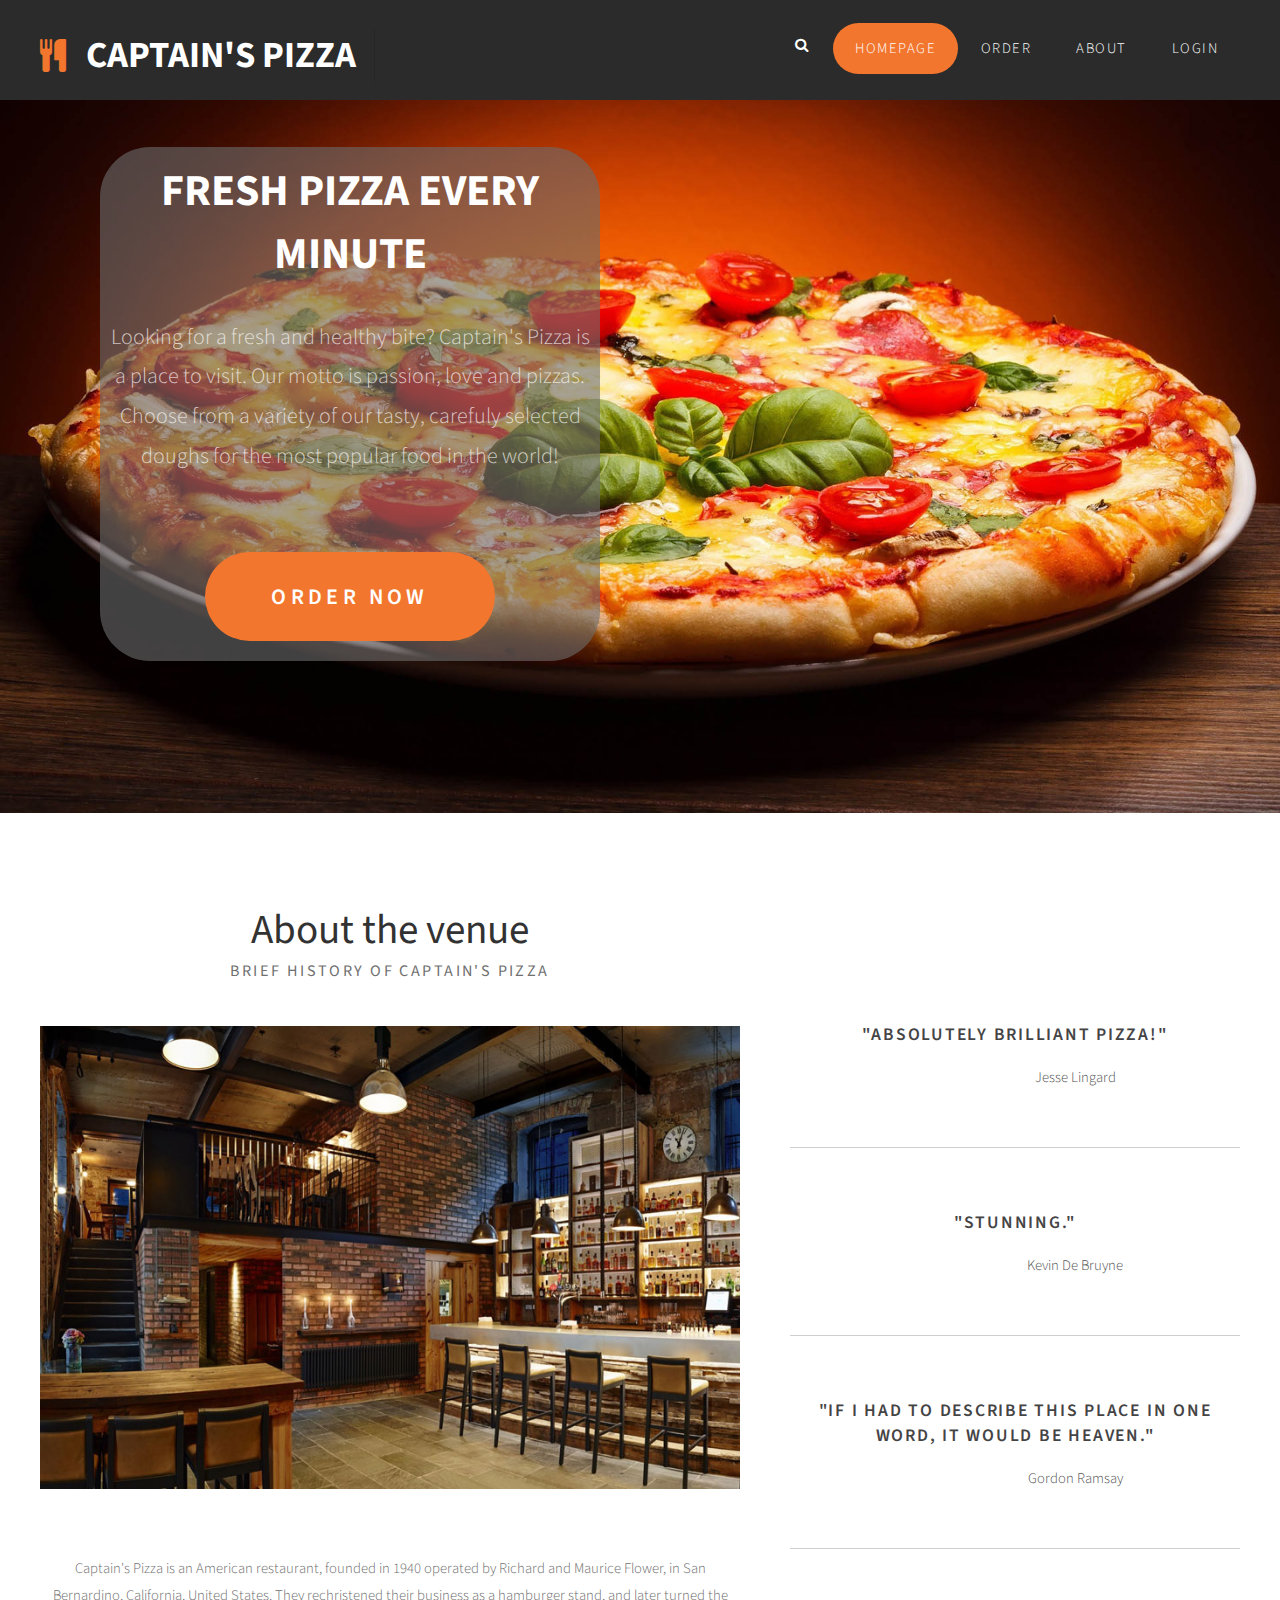
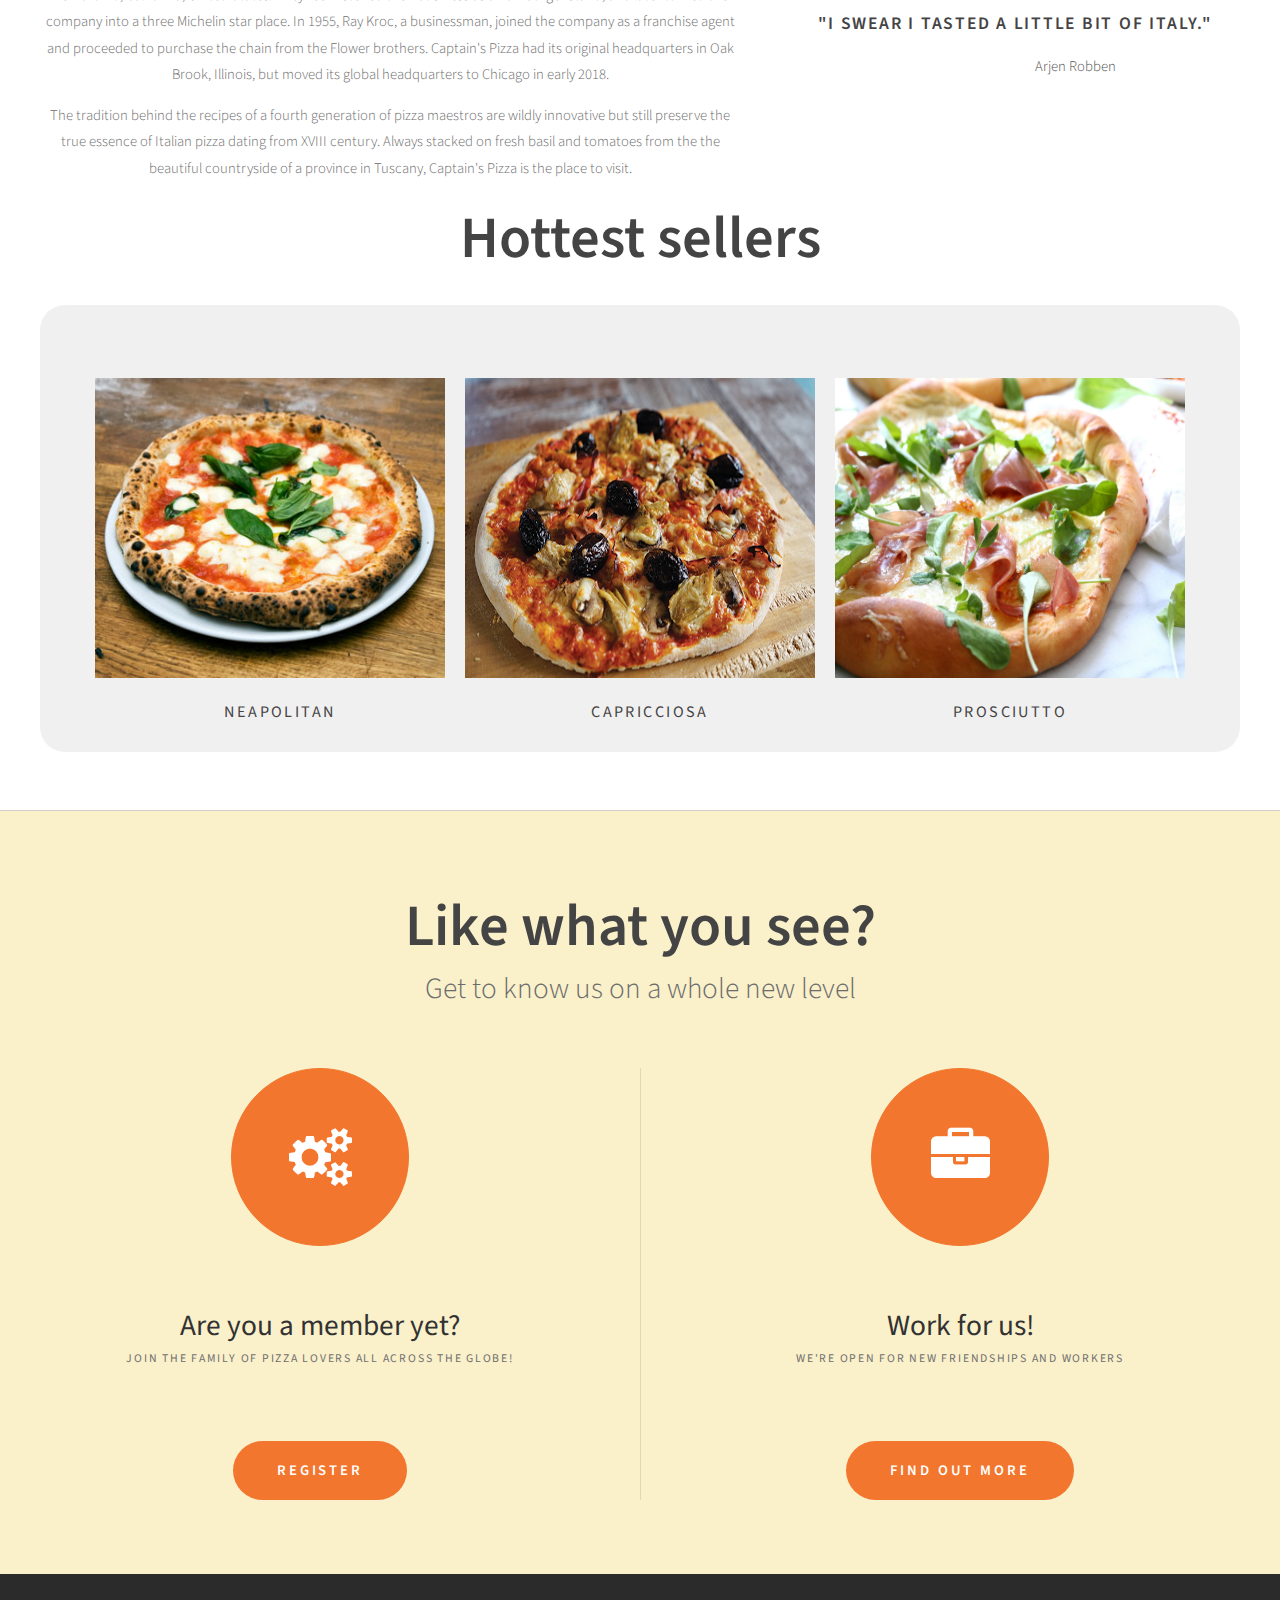
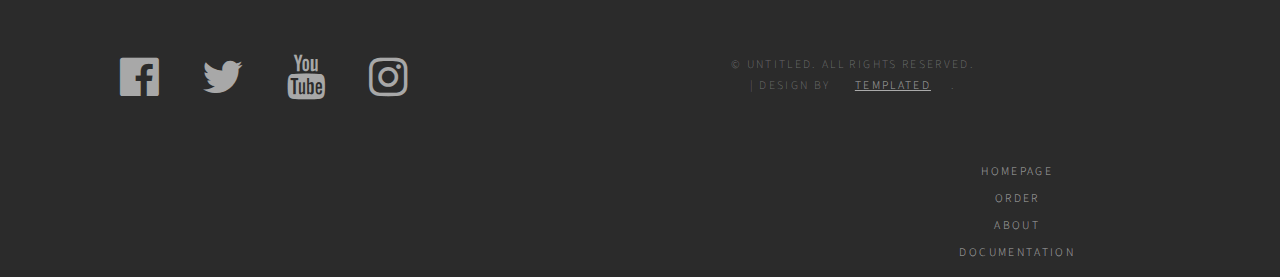
<file: index.html>
<!DOCTYPE html PUBLIC "-//W3C//DTD XHTML 1.0 Strict//EN" "http://www.w3.org/TR/xhtml1/DTD/xhtml1-strict.dtd">
<!--
Design by TEMPLATED
http://templated.co
Released for free under the Creative Commons Attribution License

Name       : Untamed 
Description: A two-column, fixed-width design with dark color scheme.
Version    : 1.0
Released   : 20131220

-->
<html xmlns="http://www.w3.org/1999/xhtml">
<head>
	<link rel="stylesheet" href="https://cdnjs.cloudflare.com/ajax/libs/font-awesome/4.7.0/css/font-awesome.min.css">

<meta http-equiv="Content-Type" content="text/html; charset=utf-8" />
<title>Captain's Pizza | Best Neapolitan Pizza</title>
<meta name="keywords" content="Captains, pizza, food, chicago, italia, restaurant" />
<meta name="description" content="Captain's pizza is the only pizza restaurant working 24 hours a day! Stop by and have a tasty pizza with your loved ones." />
<meta name="author" content="Mateja Jukic"/>
<meta charset="utf-8"/>
<link rel="shortcut icon" href="images/ikona.ico"/>
<link href="http://fonts.googleapis.com/css?family=Source+Sans+Pro:200,300,400,600,700,900" rel="stylesheet" />
<link href="css/default.css" rel="stylesheet" type="text/css" media="all" />
<!--<link href="css/fonts.css" rel="stylesheet" type="text/css" media="all" />-->

<!--[if IE 6]><link href="default_ie6.css" rel="stylesheet" type="text/css" /><![endif]-->

</head>
<body>
<div id="header-wrapper">
	<div id="header" class="container">
		<div id="logo">
			<h1><span class="fa fa-cutlery"></span><a href="index.html">Captain's Pizza</a></h1> 
		</div>
		<div id="log">
			<form id="logara" method="post" action="#">
				<label> Username: </label> <br/>
				<input type="text" class="logForma" id="logUser"/> <br/>
				<label> Password: </label> <br/>
				<input type="password" class="logForma" id="logPw"/> <br/>
				<input type="submit" value="Log in" class="logBtn"/>
			</form>
			<form id="register" method="post" action="#">
				
			</form>
		</div>
		<div id="menu">
			<div id="search">
				<form action="" method="post">
					<input type="search" id="search" autofocus class="hidden" placeholder="Search...">
					<i class="fa fa-search"></i>
				</form>
			</div>
			<ul>
				<li class="current"><a href="index.html" accesskey="1" title="">Homepage</a></li>
				<li><a href="order.html" accesskey="2" title="">Order</a></li>
				<li><a href="author.html" accesskey="3">About</a></li>
				<li><a href="#" accesskey="4" title="" id="login">Login</a></li>
			</ul>
		</div>
	</div>
</div>
<div id="header-featured">
	<div id="banner-wrapper">
		<div id="banner"> <!-- class="container">-->
			<h2>Fresh pizza every minute</h2>
			<p>Looking for a fresh and healthy bite? Captain's Pizza is a place to visit. Our motto is passion, love and pizzas. Choose from a variety of our tasty, carefuly selected doughs for the most popular food in the world!</p>
			<a href="order.html" class="button">Order now</a>
		</div>
	</div>
</div>
<div id="wrapper">
	<div id="page" class="container">
		<div id="content">
			<div class="title">
				<h2>About the venue</h2>
				<span class="byline">brief history of Captain's Pizza</span> 
			</div>
			<div id="slajder">
				<img src="images/slider1.jpg" alt="Captain's Pizza" class="image image-full show" />
				<img src="images/slider2.jpg" alt="Venue" class="image image-full" />
				<img src="images/slider3.jpg" alt="Wine and pizza" class="image image-full" />
				<img src="images/slider4.jpg" alt="Oven" class="image image-full" />
			</div>
			<p>Captain's Pizza is an American restaurant, founded in 1940 operated by Richard and Maurice Flower, in San Bernardino, California, United States. They rechristened their business as a hamburger stand, and later turned the company into a three Michelin star place. In 1955, Ray Kroc, a businessman, joined the company as a franchise agent and proceeded to purchase the chain from the Flower brothers. Captain's Pizza had its original headquarters in Oak Brook, Illinois, but moved its global headquarters to Chicago in early 2018. </p>
			<p>The tradition behind the recipes of a fourth generation of pizza maestros are wildly innovative but still preserve the true essence of Italian pizza dating from XVIII century. Always stacked on fresh basil and tomatoes from the the beautiful countryside of a province in Tuscany, Captain's Pizza is the place to visit. </p>
		</div>
		<div id="sidebar">
			<ul class="style1">
				<li class="first">
					<h3>"Absolutely brilliant pizza!"</h3>
					<p>Jesse Lingard</p>
				</li>
				<li>
					<h3>"Stunning."</h3>
					<p>Kevin De Bruyne</p>
				</li>
				<li>
					<h3>"If I had to describe this place in one word, it would be heaven."</h3>
					<p>Gordon Ramsay</p>
				</li>
				<li>
					<h3>"I swear I tasted a little bit of Italy."</h3>
					<p>Arjen Robben</p>
				</li>
			</ul>
		</div>
	</div>
	<div id="vruce">
		<h2> Hottest sellers </h2>
		<div id="mainVruce">
			<div class="pizzabox">
				<img class="pizza margin" src="images/naples.jpg" alt="Neapolitan">
				<h3> Neapolitan </h3>
			</div>
			<div class="pizzabox">
				<img class="pizza margin" src="images/capri.jpg" alt="Neapolitan">
				<h3> Capricciosa </h3>
			</div>
			<div class="pizzabox">
				<img class="pizza" src="images/prosc.jpg" alt="Neapolitan">
				<h3> Prosciutto </h3>
			</div>
		</div>
	</div>
	<div id="featured-wrapper">
		<div id="featured" class="extra2 container">
			<div class="main-title">
				<h2>Like what you see?</h2>
				<span class="byline">Get to know us on a whole new level </span>
			</div>

		<div class="ebox1"> <span class="fa fa-cogs"></span>
			<div class="title">
				<h2>Are you a member yet?</h2>
				<span class="byline">Join the family of pizza lovers all across the globe!</span> 
			</div>
			<a href="#" class="button" id="gore">Register</a> 
		</div>
			<div class="ebox2"> <span class="fa fa-briefcase"></span>
				<div class="title">
					<h2>Work for us!</h2>
					<span class="byline">We're open for new friendships and workers</span> 
				</div>
				<a href="author.html" class="button">Find out more</a> 
			</div>
		</div>
	</div>
</div>
<div id="footer">
	<div id="social">
		<a href="https://www.facebook.com" target="_blank"><i class="fa fa-facebook-official" aria-hidden="true"></i></a>
		<a href="https://www.twitter.com" target="_blank"><i class="fa fa-twitter" aria-hidden="true"></i></a>
		<a href="https://www.youtube.com" target="_blank"><i class="fa fa-youtube" aria-hidden="true"></i></a>
		<a href="https://www.instagram.com" target="_blank"><i class="fa fa-instagram" aria-hidden="true"></i></a>
	</div>
	<div id="copyright">
		<p>&copy; Untitled. All rights reserved. | Design by <a href="http://templated.co" rel="nofollow">TEMPLATED</a>.</p>
	</div>
	<div id="footMenu">
		<ul>
			<li><a href="index.html" >Homepage</a></li>
			<li><a href="order.html">Order</a></li>
			<li><a href="author.html">About</a></li>
			<li><a href="documentation.pdf">Documentation</a></li>
		</ul>
	</div>
	
</div>
<script src="js/jquery-3.3.1.min.js" type="text/javascript"></script>
<script src="js/skript.js" type="text/javascript"></script>
</body>
</html>
</file>
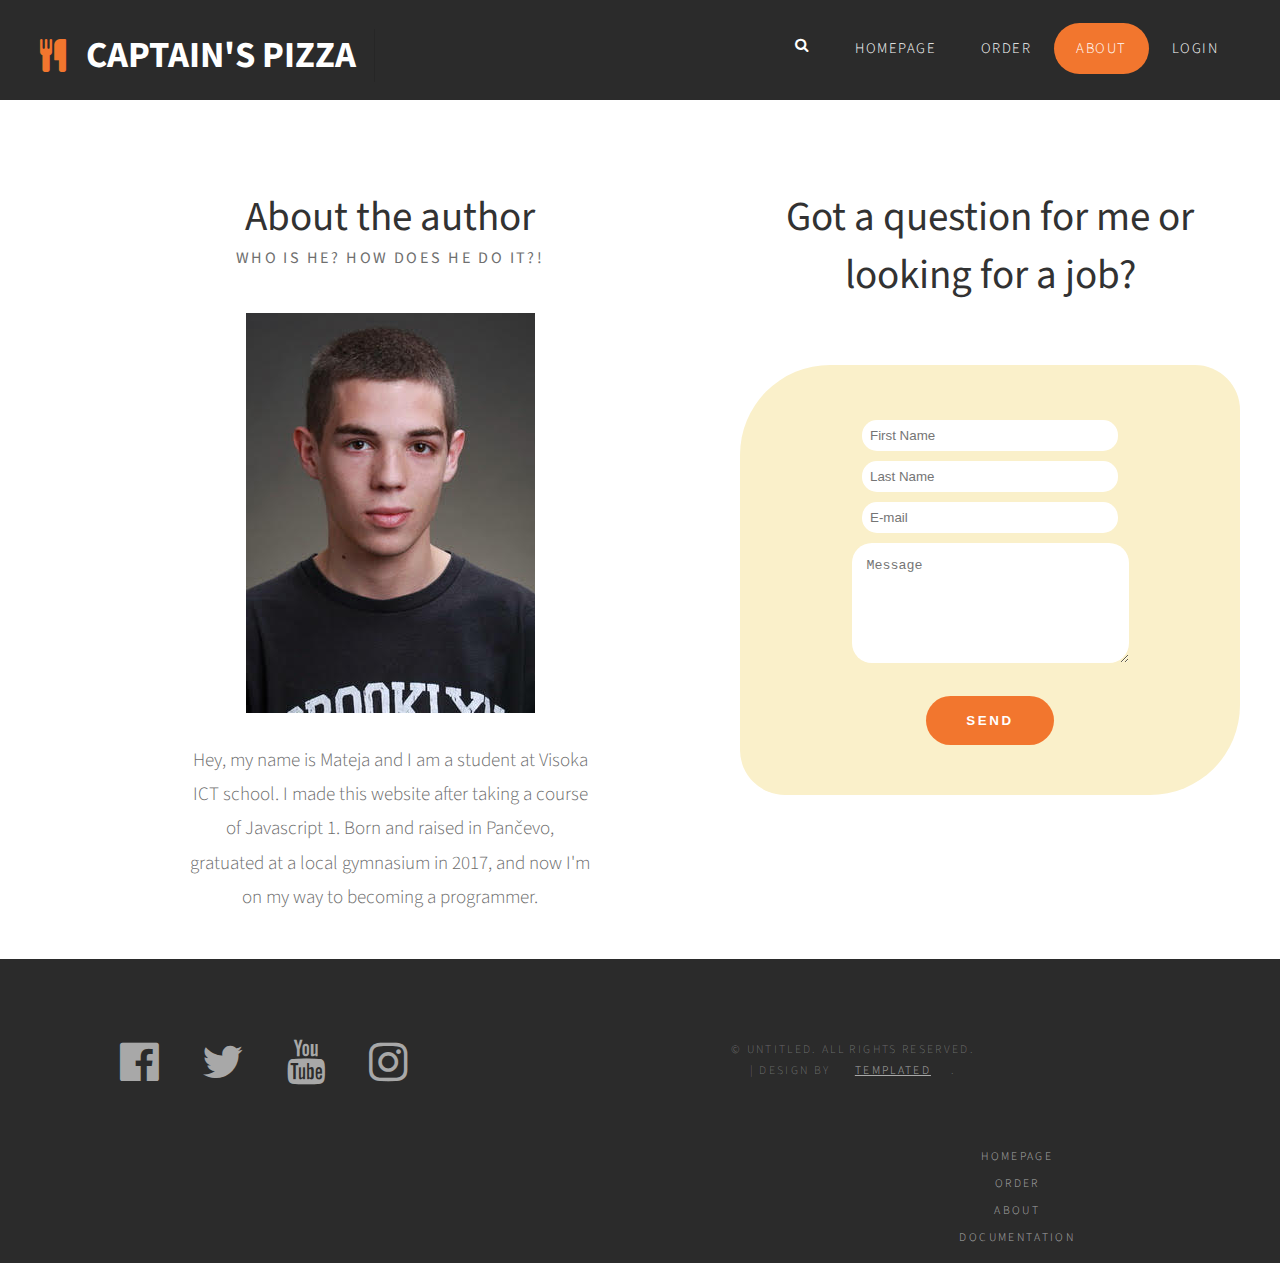
<file: author.html>
<!DOCTYPE html PUBLIC "-//W3C//DTD XHTML 1.0 Strict//EN" "http://www.w3.org/TR/xhtml1/DTD/xhtml1-strict.dtd">
<!--
Design by TEMPLATED
http://templated.co
Released for free under the Creative Commons Attribution License

Name       : Untamed 
Description: A two-column, fixed-width design with dark color scheme.
Version    : 1.0
Released   : 20131220

-->
<html xmlns="http://www.w3.org/1999/xhtml">
<head>
	<link rel="stylesheet" href="https://cdnjs.cloudflare.com/ajax/libs/font-awesome/4.7.0/css/font-awesome.min.css">

<meta http-equiv="Content-Type" content="text/html; charset=utf-8" />
<title>Captain's Pizza | Best Neapolitan Pizza</title>
<meta name="keywords" content="Captains, pizza, food, chicago, italia, restaurant" />
<meta name="description" content="Captain's pizza is the only pizza restaurant working 24 hours a day! Stop by and have a tasty pizza with your loved ones." />
<meta name="author" content="Mateja Jukic"/>
<meta charset="utf-8"/>
<link rel="shortcut icon" href="images/ikona.ico"/>
<link href="http://fonts.googleapis.com/css?family=Source+Sans+Pro:200,300,400,600,700,900" rel="stylesheet" />
<link href="css/default.css" rel="stylesheet" type="text/css" media="all" />
<!--<link href="css/fonts.css" rel="stylesheet" type="text/css" media="all" />-->

<!--[if IE 6]><link href="default_ie6.css" rel="stylesheet" type="text/css" /><![endif]-->

</head>
<body>
<div id="header-wrapper">
	<div id="header" class="container">
		<div id="logo">
			<h1><span class="fa fa-cutlery"></span><a href="index.html">Captain's Pizza</a></h1> 
		</div>
		<div id="log">
			<form id="logara" method="post" action="#">
				<label> Username: </label> <br/>
				<input type="text" class="logForma" id="logUser"/> <br/>
				<label> Password: </label> <br/>
				<input type="password" class="logForma" id="logPw"/> <br/>
				<input type="submit" value="Log in" class="logBtn"/>
			</form>
			<form id="register" method="post" action="#">
				
			</form>
		</div>
		<div id="menu">
			<div id="search">
				<form action="" method="post">
					<input type="search" id="search" autofocus class="hidden" placeholder="Search...">
					<i class="fa fa-search"></i>
				</form>
			</div>
			<ul>
				<li><a href="index.html" accesskey="1" title="">Homepage</a></li>
				<li><a href="order.html" accesskey="2" title="" class="hover1">Order</a></li>
				<li class="current"><a href="author.html" accesskey="3">About</a></li>
				<li><a href="#" accesskey="4" title="" id="login">Login</a></li>
			</ul>
		</div>
	</div>
</div>
<div id="wrapper">
	<div id="page" class="container">
			<div id="content">
				<div class="title" id="divko">
					<h2>About the author</h2>
					<span class="byline">who is he? how does he do it?!</span> 
				</div>
				<div id="aboutMe">
					<div id="aboutSlika">
						<img src="images/unnamed.jpg" alt="author"/>
					</div>
					<div id="aboutTekst">
						<p> Hey, my name is Mateja and I am a student at Visoka ICT school. I made this website after taking a course of Javascript 1. Born and raised in Pančevo, gratuated at a local gymnasium in 2017, and now I'm on my way to becoming a programmer.</p>
					</div>
				</div>
			</div>
				
			<div id="sidebarDrugi" class="title">
				<h2> Got a question for me or looking for a job?</h2>
				<form method="post" action="#" id="autorForma">
					<input type="text" id="ime" placeholder="First Name" value=""/><br/>
					<span class="hidden" id="prvi">You did not enter your first name correctly.</span>
					<input type="text" id="prezime" placeholder="Last Name" value=""/><br/>
					<span class="hidden" id="span2">You did not enter your last name correctly.</span>
					<input type="email" id="email" placeholder="E-mail" value=""/><br/>
					<span class="hidden" id="span3">You did not enter your email adress correctly.</span>
					<textarea placeholder="Message" cols="29" rows="6"></textarea><br/>
					<input type="button" id="aboutDugme" value="Send" class="button"/>

				</form>
			</div>
	</div>
</div>
<div id="footer">
	<div id="social">
		<a href="https://www.facebook.com" target="_blank"><i class="fa fa-facebook-official" aria-hidden="true"></i></a>
		<a href="https://www.twitter.com" target="_blank"><i class="fa fa-twitter" aria-hidden="true"></i></a>
		<a href="https://www.youtube.com" target="_blank"><i class="fa fa-youtube" aria-hidden="true"></i></a>
		<a href="https://www.instagram.com" target="_blank"><i class="fa fa-instagram" aria-hidden="true"></i></a>
	</div>
	<div id="copyright">
		<p>&copy; Untitled. All rights reserved. | Design by <a href="http://templated.co" rel="nofollow">TEMPLATED</a>.</p>
	</div>
	<div id="footMenu">
		<ul>
			<li><a href="index.html" >Homepage</a></li>
			<li><a href="order.html">Order</a></li>
			<li><a href="author.html">About</a></li>
			<li><a href="documentation.pdf">Documentation</a></li>
		</ul>
	</div>
	
</div>
<script src="js/jquery-3.3.1.min.js" type="text/javascript"></script>
<script src="js/skript.js" type="text/javascript"></script>
</body>
</html>
</file>
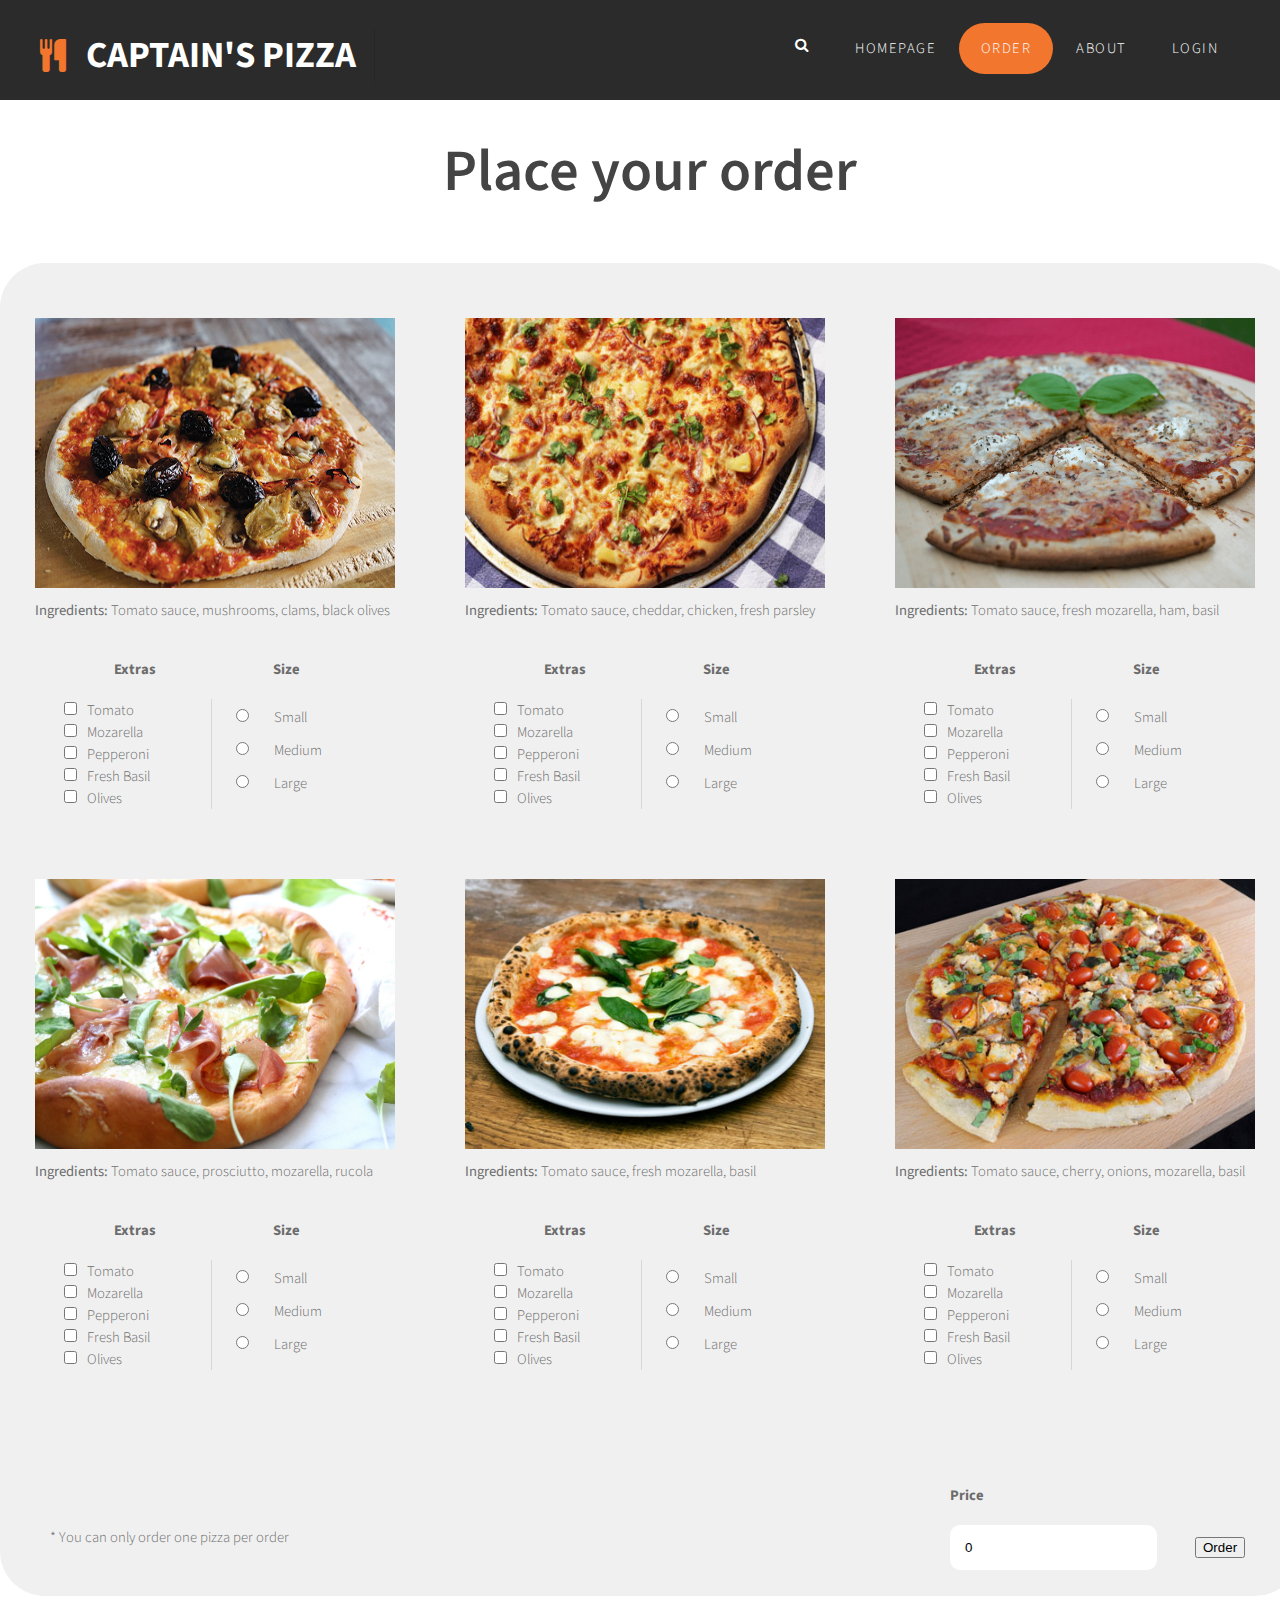
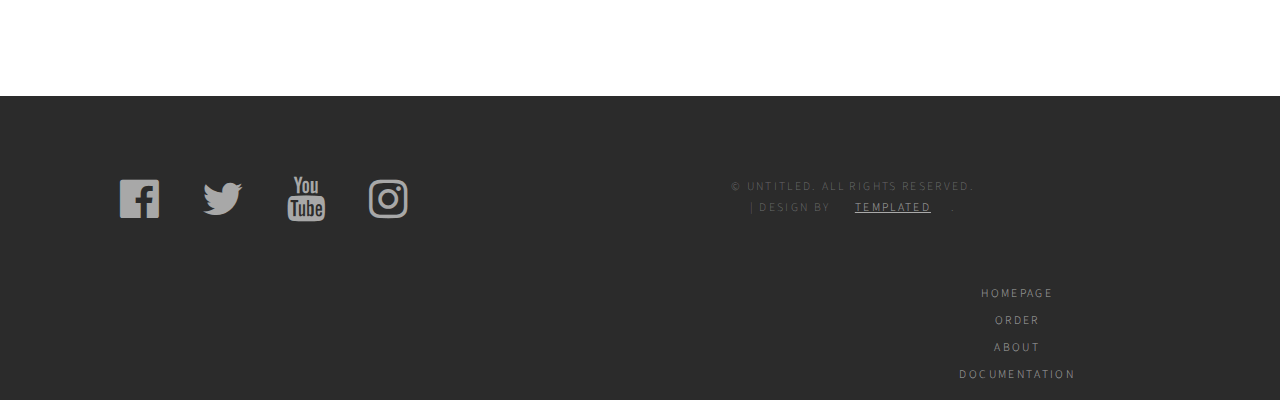
<file: order.html>
<!DOCTYPE html PUBLIC "-//W3C//DTD XHTML 1.0 Strict//EN" "http://www.w3.org/TR/xhtml1/DTD/xhtml1-strict.dtd">
<!--
Design by TEMPLATED
http://templated.co
Released for free under the Creative Commons Attribution License

Name       : Untamed 
Description: A two-column, fixed-width design with dark color scheme.
Version    : 1.0
Released   : 20131220

-->
<html xmlns="http://www.w3.org/1999/xhtml">
<head>
	<link rel="stylesheet" href="https://cdnjs.cloudflare.com/ajax/libs/font-awesome/4.7.0/css/font-awesome.min.css">

<meta http-equiv="Content-Type" content="text/html; charset=utf-8" />
<title>Captain's Pizza | Best Neapolitan Pizza</title>
<meta name="keywords" content="Captains, pizza, food, chicago, italia, restaurant" />
<meta name="description" content="Captain's pizza is the only pizza restaurant working 24 hours a day! Stop by and have a tasty pizza with your loved ones." />
<meta name="author" content="Mateja Jukic"/>
<meta charset="utf-8"/>
<link rel="shortcut icon" href="images/ikona.ico"/>
<link href="http://fonts.googleapis.com/css?family=Source+Sans+Pro:200,300,400,600,700,900" rel="stylesheet" />
<link href="css/default.css" rel="stylesheet" type="text/css" media="all" />
<!--<link href="css/fonts.css" rel="stylesheet" type="text/css" media="all" />-->

<!--[if IE 6]><link href="default_ie6.css" rel="stylesheet" type="text/css" /><![endif]-->

</head>
<body>
<div id="header-wrapper">
	<div id="header" class="container">
		<div id="logo">
			<h1><span class="fa fa-cutlery"></span><a href="index.html">Captain's Pizza</a></h1> 
		</div>
		<div id="log">
			<form id="logara" method="post" action="#">
				<label> Username: </label> <br/>
				<input type="text" class="logForma" id="logUser"/> <br/>
				<label> Password: </label> <br/>
				<input type="password" class="logForma" id="logPw"/> <br/>
				<input type="submit" value="Log in" class="logBtn"/>
			</form>
			<form id="register" method="post" action="#">
				
			</form>
		</div>
		<div id="menu">
			<div id="search">
				<form action="" method="post">
					<input type="search" id="search" autofocus class="hidden" placeholder="Search...">
					<i class="fa fa-search"></i>
				</form>
			</div>
			<ul>
				<li><a href="index.html" accesskey="1" title="">Homepage</a></li>
				<li class="current"><a href="order.html" accesskey="2" title="" class="hover1">Order</a></li>
				<li><a href="author.html" accesskey="3">About</a></li>
				<li><a href="#" accesskey="4" title="" id="login">Login</a></li>
			</ul>
		</div>
	</div>
</div>
<div id="wrapper">
	<form method="post" action="#">
	<div class="orderBlok">
		<h2 id="naslov"> Place your order </h2>
		<div id="orderBlok">
			<div class="ord">
				<div class="ordImg">
					<img src="images/capri.jpg" alt="Capriciossa"/>
				</div>
				<div class="ordInfo">
					<p> <strong>Ingredients:</strong> Tomato sauce, mushrooms, clams, black olives  </p>
					<div class="ordExt">
						<div class="pola">
							<h4> Extras </h4>
							<div class="josPola bord">
							</div>
						</div>
						<div class="pola">
							<h4> Size </h4>
							<div class="josPola rbSize">
							</div>
						</div>
					</div>
				</div>
			</div>
			<div class="ord">
				<div class="ordImg">
					<img src="images/chicken.jpg" alt="Chicken"/>
				</div>
				<div class="ordInfo">
					<p> <strong>Ingredients:</strong> Tomato sauce, cheddar, chicken, fresh parsley  </p>
					<div class="ordExt">
						<div class="pola">
							<h4> Extras </h4>
							<div class="josPola bord">
							</div>
						</div>
						<div class="pola">
							<h4> Size </h4>
							<div class="josPola rbSize">
							</div>
						</div>
					</div>
				</div>
			</div>
			<div class="ord">
				<div class="ordImg">
					<img src="images/cheese.png" alt="Cheese"/>
				</div>
				<div class="ordInfo">
					<p> <strong>Ingredients:</strong> Tomato sauce, fresh mozarella, ham, basil  </p>
					<div class="ordExt">
						<div class="pola">
							<h4> Extras </h4>
							<div class="josPola bord">
							</div>
						</div>
						<div class="pola">
							<h4> Size </h4>
							<div class="josPola rbSize">
							</div>
						</div>
					</div>
				</div>
			</div>
			<div class="ord">
				<div class="ordImg">
					<img src="images/prosc.jpg" alt="Prosciutto"/>
				</div>
				<div class="ordInfo">
					<p> <strong>Ingredients:</strong> Tomato sauce, prosciutto, mozarella, rucola  </p>
					<div class="ordExt">
						<div class="pola">
							<h4> Extras </h4>
							<div class="josPola bord">
							</div>
						</div>
						<div class="pola">
							<h4> Size </h4>
							<div class="josPola rbSize">
							</div>
						</div>
					</div>
				</div>
			</div>
			<div class="ord">
				<div class="ordImg">
					<img src="images/naples.jpg" alt="Naples"/>
				</div>
				<div class="ordInfo">
					<p> <strong>Ingredients:</strong> Tomato sauce, fresh mozarella, basil  </p>
					<div class="ordExt">
						<div class="pola">
							<h4> Extras </h4>
							<div class="josPola bord">
							</div>
						</div>
						<div class="pola">
							<h4> Size </h4>
							<div class="josPola rbSize">
							</div>
						</div>
					</div>
				</div>
			</div>
			<div class="ord">
				<div class="ordImg">
					<img src="images/cherry.jpg" alt="Cherry"/>
				</div>
				<div class="ordInfo">
					<p> <strong>Ingredients:</strong> Tomato sauce, cherry, onions, mozarella, basil  </p>
					<div class="ordExt">
						<div class="pola">
							<h4> Extras </h4>
							<div class="josPola bord">
							</div>
						</div>
						<div class="pola">
							<h4> Size </h4>
							<div class="josPola rbSize">
							</div>
						</div>
					</div>
				</div>
			</div>
			<div id="disclaimer">
				<p> * You can only order one pizza per order</p>
			</div>
			<div id="cena">
				<div id="basCena">
					<h4> Price </h4>
					<input type="text" id="orderCena" value="0"/>
					<input type="submit" value="Order" id="orderBtn"/>
				</div>
			</div>
		</div>
	</div>
	</form>
</div>
<div id="footer">
	<div id="social">
		<a href="https://www.facebook.com" target="_blank"><i class="fa fa-facebook-official" aria-hidden="true"></i></a>
		<a href="https://www.twitter.com" target="_blank"><i class="fa fa-twitter" aria-hidden="true"></i></a>
		<a href="https://www.youtube.com" target="_blank"><i class="fa fa-youtube" aria-hidden="true"></i></a>
		<a href="https://www.instagram.com" target="_blank"><i class="fa fa-instagram" aria-hidden="true"></i></a>
	</div>
	<div id="copyright">
		<p>&copy; Untitled. All rights reserved. | Design by <a href="http://templated.co" rel="nofollow">TEMPLATED</a>.</p>
	</div>
	<div id="footMenu">
		<ul>
			<li><a href="index.html" >Homepage</a></li>
			<li><a href="order.html">Order</a></li>
			<li><a href="author.html">About</a></li>
			<li><a href="documentation.pdf">Documentation</a></li>
		</ul>
	</div>
	
</div>
<script src="js/jquery-3.3.1.min.js" type="text/javascript"></script>
<script src="js/skript.js" type="text/javascript"></script>
<script src="js/jquery.zoom.min.js" type="text/javascript"></script>
</body>
</html>
</file>
<file: css/default.css>
html, body
{
	height: 100%;
}
body
{
	margin: 0px;
	padding: 0px;
	background: #2b2b2b;
	font-family: 'Source Sans Pro', sans-serif;
	font-size: 11pt;
	font-weight: 300;
	color: #6c6c6c
}

h1, h2, h3
{
	margin: 0;
	padding: 0;
	font-weight: 600;
	color: #454445;
}

p, ol, ul
{
	margin-top: 0;
}

ol, ul
{
	padding: 0;
	list-style: none;
}

p
{
	line-height: 180%;
}

strong
{
}

a
{
	color: #2C383B;
}

a:hover
{
	text-decoration: none;
}

.container
{
	margin: 0px auto;
	width: 1200px;
}

/*********************************************************************************/
/* Image Style                                                                   */
/*********************************************************************************/

.image
{
	display: block;
}
.image img
{
	display: block;
	width: 100%;
}


.image-full
{
	/*display: block;*/
	width: 100%;
	margin: 0 0 2em 0;
}

.image-left
{
	float: left;
	margin: 0 2em 2em 0;
}

.image-centered
{
	display: block;
	margin: 0 0 2em 0;
}

.image-centered img
{
	margin: 0 auto;
	width: auto;
}

/*********************************************************************************/
/* List Styles                                                                   */
/*********************************************************************************/

	ul.style1
{
	margin: 0;
	padding: 0em 0em 0em 0em;
	overflow: hidden;
	list-style: none;
	color: #6c6c6c
}

ul.style1 li
{
	overflow: hidden;
	display: block;
	padding: 2.80em 0em;
	border-top: 1px solid #D1CFCE;
}

ul.style1 li:first-child
{
	padding-top: 0;
	border-top: none;
}

ul.style1 .image-left
{
	margin-bottom: 0;
}

ul.style1 h3
{
	padding: 1.2em 0em 1em 0em;
	letter-spacing: 0.10em;
	text-transform: uppercase;
	font-size: 1.2em;
	font-weight: 600;
	color: #454445;
}

ul.style1 p
{
	padding-left:120px;
	color: #525252;
}
ul.style2
{
	margin: 0;
	padding-top: 1em;
	list-style: none;
}

ul.style2 li
{
	border-top: solid 1px #E5E5E5;
	padding: 0.80em 0 0.80em 0;
	font-family: 0.80em;
}

ul.style2 li:before
{
	display: inline-block;
	padding: 4px;
	background: #DB3256;
}

ul.style2 a
{
	display: inline-block;
	margin-left: 1em;
}

ul.style2 li:first-child
{
	border-top: 0;
	padding-top: 0;
}

ul.style2 .icon
{
	color: #FFF;
}

ul.style3
{
	margin: 0;
	padding-top: 1em;
	list-style: none;
}

ul.style3 li
{
	border-top: solid 1px rgba(255,255,255,.2);
	padding: 1em 0 1em 0;
	font-family: 0.80em;
}

ul.style3 li:before
{
	display: inline-block;
	padding: 4px;
	background: #FFF;
}

ul.style3 a
{
	display: inline-block;
	margin-left: 1em;
	font-size: 1em !important;
	color: #FFF;
}

ul.style3 li:first-child
{
	border-top: 0;
	padding-top: 0;
}

ul.style3 .icon
{
	color: #DB3256;
}

/*********************************************************************************/
/* Social Icon Styles                                                            */
/*********************************************************************************/

	ul.contact
{
	margin: 0;
	padding: 2em 0em 0em 0em;
	list-style: none;
}

ul.contact li
{
	display: inline-block;
	padding: 0em 0.30em;
	font-size: 1em;
}

ul.contact li span
{
	display: none;
	margin: 0;
	padding: 0;
}

ul.contact li a
{
	color: #FFF;
}

ul.contact li a:before
{
	display: inline-block;
	background: #3f3f3f;
	width: 40px;
	height: 40px;
	line-height: 40px;
	border-radius: 20px;
	text-align: center;
	color: #FFFFFF;
}

ul.contact li a.icon-twitter:before
{
	background: #2DAAE4;
}

ul.contact li a.icon-facebook:before
{
	background: #39599F;
}

ul.contact li a.icon-dribbble:before
{
	background: #C4376B;
}

ul.contact li a.icon-tumblr:before
{
	background: #31516A;
}

ul.contact li a.icon-rss:before
{
	background: #F2600B;
}

/*********************************************************************************/
/* Button Style                                                                  */
/*********************************************************************************/

	.button
{
	display: inline-block;
	padding: 1.3em 3em;
	background: #F2762E;
	border-radius: 30px;
	-moz-transition: opacity 0.25s ease-in-out;
	-webkit-transition: opacity 0.25s ease-in-out;
	-o-transition: opacity 0.25s ease-in-out;
	-ms-transition: opacity 0.25s ease-in-out;
	transition: opacity 0.25s ease-in-out;
	letter-spacing: 0.20em;
	text-decoration: none;
	text-transform: uppercase;
	font-weight: 600;
	color: #FFF;
}

.button:hover
{
	background: #E36922;
}

.button:active
{
}

.button-big
{
	padding: 1.6em 4em;
	font-size: 1.4em;
	font-weight: 900;
}

/*********************************************************************************/
/* Heading Titles                                                                */
/*********************************************************************************/

	.title
{
	margin-bottom: 3em;
}

.title h2
{
	font-weight: 400;
	font-size: 2.8em;
	color: #323232;
}

.title .byline
{
	letter-spacing: 0.15em;
	text-transform: uppercase;
	font-weight: 400;
	font-size: 1.1em;
	color: #6F6F6F;
}

/*********************************************************************************/
/* Header                                                                        */
/*********************************************************************************/
	
#header-wrapper
{
	background: #2b2b2b;
}

#header
{
	position: relative;
	height: 100px;
}

/*********************************************************************************/
/* Logo                                                                          */
/*********************************************************************************/

#logo
{
	position: absolute;
	top: 2em;
	width: 100%;
}

#logo h1
{
	display: inline-block;
	font-size: 2.5em;
	text-transform: uppercase;
	font-weight: 700;
	color: #ED7070;
	padding-right: 0.50em;
	border-right: 1px solid rgba(0,0,0,.1);
}

#logo span
{
	display: inline-block;
	padding-right: 0.50em;
	letter-spacing: 0.10em;
	text-transform: uppercase;
	font-size: 0.90em;
}

#logo a
{
	text-decoration: none;
	color: #FFF;
}

#logo .fa
{
	color: #F2762E;
}

#logo .fa:after
{
	position: absolute;
	display: inline-block;
	padding-right: 2em;
}

/*********************************************************************************/
/* Menu                                                                          */
/*********************************************************************************/

#menu
{
	position: absolute;
	right: 0;
	top: 1.6em;
}

#menu ul
{
	display: inline-block;
}

#menu li
{
	display: block;
	float: left;
	text-align: center;
}
#menu li a, #menu #search i
{
	display: inline-block;
	margin-left: 1px;
	padding: 1em 1.5em 1em 1.5em;
	letter-spacing: 0.10em;
	text-decoration: none;
	font-size: 1em;
	text-transform: uppercase;
	outline: 0;
	color: #FFF;
}

#menu li:hover a, #menu li.active a, #menu li.active span
{
}

#menu .current a
{
	background: #F2762E;
	border-radius: 30px;
	color: #FFF;
}

/*********************************************************************************/
/* Banner                                                                        */
/*********************************************************************************/
	

	#header-featured
	{
		padding: 10em 0em;
		background-image: url(../images/pizza3.jpg);
		background-position: center;
		background-size: cover;
	}



#banner-wrapper
{
	height:520px;
}

#banner
{
	overflow: hidden;
	width: 500px;
	text-align: center;
	color: rgba(255,255,255,.7);
	font-size: 1.5em;
	margin-top:-100px;
	margin-left:100px;
	background-color: rgba(108,108,108,0.6);
	border-radius: 50px;
}

#banner p
{
	padding:10px;
}

#banner h2
{
	padding-bottom: 0.50em;
	padding-top:0.3em;
	font-weight: bold;
	font-size: 2em;
	color: #FFF;
	text-transform: uppercase;
}

#banner .button
{
	margin-top: 2em;
	margin-bottom: 20px;
	border-radius: 50px;
}

#banner strong
{
	color: #FFF;
}

#banner span
{
	display: block;
	padding-top: 0.20em;
	text-transform: uppercase;
	font-size: 1.2em;
	color: #A2A2A2;
}

/*********************************************************************************/
/* Page                                                                          */
/*********************************************************************************/

#wrapper
{
	background: #FFF;
}

#page
{
	overflow: hidden;
	padding: 6em 0em 0em 0em;
	background: #FFF;
	text-align: center;
}

#page .button
{
	margin-top: 2em;
}

/*********************************************************************************/
/* Content                                                                       */
/*********************************************************************************/

	#content
	{
		float: left;
		width: 700px;
	}

/*********************************************************************************/
/* Sidebar                                                                       */
/*********************************************************************************/

	#sidebar
	{
		float: right;
		width: 450px;
		margin-top: 100px;
	}




/*********************************************************************************/
/* Featured                                                                      */
/*********************************************************************************/

#featured-wrapper
{
	overflow: hidden;
	padding: 5em 0em;
	background: #FFF;
	text-align: center;
	border-top:1px solid #D1CFCE;
	background-color: #FAF0CA;
}

#featured
{
	overflow: hidden;
}

#featured .main-title
{
	margin-bottom: 4em;
}

#featured .main-title h2
{
	font-size: 4em;
}

#featured .main-title .byline
{
	font-size: 2em;
}

#featured-wrapper .fa
{
	display: inline-block;
	margin-bottom: 1em;
	width: 3em;
	height: 3em;
	line-height: 3em;
	font-size: 4em;
	color: #FFF;
	background: #F2762E;
	border: 1px solid #F2762E;
	border-radius: 50%;
}

.column1,  .column2,  .column3,  .column4
{
	width: 282px;
}

.column1,  .column2
{
	float: left;
	margin-right: 24px;
}

.column3
{
	float: left;
}

.column4
{
	float: right;
}

#slider-wrapper
{
	padding: 6em 0em;
	background: #DB3256;
}

#slider
{
	margin: 0em auto 0em auto;
	width: 1200px;
	position: relative;
}

#slider .button
{
}

#slider .button:hover
{
}

#slider .viewer
{
	width: 1000px;
	height: 375px;
	margin: 0 auto;
	overflow: hidden;
}

#slider .viewer .reel
{
	display: none;
	height: 375px;
}

#slider .viewer .reel .slide
{
	position: relative;
	width: 1000px;
	height: 375px;
}

#slider .viewer .reel h2
{
	position: absolute;
	top: 130px;
	left: 0;
	width: 1200px;
	height: 80px;
	line-height: 80px;
	background: #111111;
	text-align: center;
	opacity: 0.85;
	font-weight: normal;
	color: #ffffff;
	font-size: 2.25em;
}

#slider .viewer .reel p
{
	position: absolute;
	top: 210px;
	left: 0;
	width: 1200px;
	height: 40px;
	line-height: 40px;
	background: #0074C6;
	text-align: center;
	opacity: 0.85;
	font-weight: normal;
	color: #ffffff;
	font-size: 1.1em;
}

#slider .icon
{
	font-size: 4em;
	color: #FFF;
}

#slider .previous-button
{
	position: absolute;
	top: 150px;
	left: 0;
}

#slider .next-button
{
	position: absolute;
	top: 150px;
	right: 0;
}

#slider .indicator
{
	margin: 30px auto 0 auto;
}

#slider .indicator ul
{
	list-style: none;
	padding: 0;
	margin: 0;
	text-align: center;
}

#slider .indicator ul li
{
	display: inline-block;
	width: 12px;
	height: 12px;
	text-indent: -9999em;
	background: #c8c8c8;
	margin: 0 2px 0 2px;
	border-radius: 8px;
	border-bottom: solid 1px #ffffff;
	border-top: solid 1px #909090;
}

#slider .indicator ul li.active
{
	background: #505050;
	border-top: solid 1px #505050;
}

/*********************************************************************************/
/* Footer                                                                        */
/*********************************************************************************/

#footer{
	
	background-color:#2b2b2b;
	width:100%;
	height:190px;
}
#footer #social{
	float:left;
	margin-left:100px;
	margin-top:80px;
}
#footer a{
	margin:20px;
	color: rgba(255,255,255,0.6);
}
#footer #social a:hover{
	color:#fff;
}
#footer #social i{
	font-size:45px;
	
}
#copyright{
	margin-top:80px;
	margin-left:300px;
	float:left;
}
#copyright p{
	letter-spacing: 0.20em;
	text-align: center;
	text-transform: uppercase;
	font-size: 0.80em;
	color: rgba(255,255,255,0.3);
	width:250px;
}
#footMenu{
	float:right;
	letter-spacing: 0.20em;
	text-align: center;
	text-transform: uppercase;
	font-size: 0.80em;
	color: rgba(255,255,255,0.3);
	margin-right:180px;
	margin-top:50px;

}
#footMenu ul{
	list-style-type: none;
}
#footMenu li{
	padding:5px;
}
#footMenu a {
	text-decoration: none;
}
#footMenu a:hover{
	color:#fff;
}


/****************/


#extra
{
	overflow: hidden;
	margin: 5em auto 2em auto;
	padding: 2em 0em 2em 0em;
	background: #ECECEC;
}

#extra h2
{
	margin: 0em;
	padding: 0em;
	font-weight: 400;
	font-size: 2.4em;
	color: #555555;
}

#extra span
{
	display: block;
	padding-top: 0.20em;
	text-transform: uppercase;
	font-size: 1.2em;
	color: #A2A2A2;
}


.extra2
{
}


.margin-btm
{
	overflow: hidden;
	margin-bottom: 5em;
	padding-bottom: 5em;
	border-bottom: 1px solid rgba(0,0,0,.1);
}

.extra2 .button
{
	margin-top: 2em;
}

.extra2 .title h2
{
	font-size: 2em;
}

.extra2 .title .byline
{
	font-size: 0.80em;
}

.extra2 .ebox1,
.extra2 .ebox2
{
	width: 560px;
}

.extra2  .ebox1
{
	float: left;
	padding-right: 40px;
	border-right: 1px solid rgba(0,0,0,.1);
}

.extra2 .ebox2
{
	float: right;
}
 /*********************************/
 /* moje */
 /*********************************/
 #aboutMe{
 	width:600px;
 	margin:0 auto;

 }
 #aboutTekst{
 	width:450px;
 	margin: 0 auto;
 }
#aboutTekst p {
	font-size:19px;
	padding:25px;
}
#sidebarDrugi{
	float:right;
	width:500px;
}
#sidebarDrugi h2{
	padding-bottom:61px;
}
#autorForma{
	background-color: #FAF0CA;
	padding:50px;
	border-radius:90px 45px;
}
#autorForma input[type="text"],#autorForma input[type="email"]{
	margin:5px 0;
	width:60%;
	padding:8px;
	border-radius:15px;
	border:none;
}
#aboutDugme{
	margin-top:35px;
	border:none;
}
#autorForma textarea{
	margin-top:5px;
	border-radius:20px;
	padding:15px;
	border:none;
}
#autorForma span{
	color:red;
}
.hidden{
	display:none;
}
#search{
	float:left;
}
#vruce{
	padding-bottom: 4em;
	background: #FFF;
	text-align: center;
	width:1200px;
	margin:0 auto;
}
#vruce h2{
	font-size: 4em;
	padding-bottom:25px;
}
#mainVruce{ 
	height:300px;
	width:1200px;
	margin:0 auto;
	padding:5em 0;
	background-color: rgba(108,108,108,0.1);
	border-radius:25px;
	display:flex;
	flex-wrap:wrap;
	justify-content:center;
}
.pizza{
	width:350px;
	height:300px;
}
.margin{
	margin-right:20px;
}
#vruce h3{
	padding:1em;
	letter-spacing: 0.15em;
	text-transform: uppercase;
	font-weight: 400;
	font-size: 1.1em;
}

/* slider */
#slajder{
	width:700px;
	height:530px;
}
#slajder img{
	display:none;
}
#slajder .show{
	display:block;
}
#search input[type="search"]{
	margin-top:12px;
	margin-right:50px;
	width:200px;
	padding:5px !important;
}
#log{
	position:absolute;
	right:-17em;
	width:250px;
	background-color: #2b2b2b;
	overflow: hidden;
	z-index:1000;
	margin-top:100px;
	display:none;
}
#logara{
	width:80%;
	margin:0 auto;
	padding-top:25px;
	color:#fff;
	text-align:center;
}
#logara input{
	display:inline-block;
}
#logara label{
	padding:4px 0 !important;
}
#logara #logBtn{
	padding:3px;
	margin-top:15px;
}
#register{
	margin:0 auto;
	margin-top:50px;
	width:80%;
	color:#fff;
	text-align:center;
}
.logForma{
	margin:10px 0;
	padding:5px;
	border-radius:4px;
	border:none;
}
.orderBlok{
	width:1300px;
	margin:0 auto;
	display:flex;
	flex-wrap:wrap;
	justify-content:center;


}
.ord{
	float:left;
	width:400px;
	margin:15px;
	margin-top:35px;
}
.ordImg{
	width:90%;
	margin:20px auto 10px auto;
	height:270px;
	background-color: #fff;
}
.ordImg img{
	width:100%;
	height:100%;
}
#orderBlok{
	margin:100px auto;
	margin-top:20px;
	background-color: rgba(108,108,108,0.1);
	border-radius:45px;
}
.ordExt{
	margin-left:25px;
}
.ordInfo{
	width:90%;
	margin:0 auto;
}
.pola{
	width:45%;
	float:left;
	text-align:center;
}
.josPola{
	width:100%;
	text-align:left;
}
.bord{
	border-right:1px solid rgba(0,0,0,.1)
}
.bord input[type="checkbox"]{
	margin-right:10px;
}
.rbSize input[type="radio"]{
	margin:10px 25px;
}
#naslov{
	padding:30px;
	font-size: 4em;
	font-weight:600;
}
#cena{
	float:right;
	width:300px;
	height:100px;
	margin: 80px 50px 30px 0;
}
#orderCena{
	padding:15px;
	border-radius:10px;
	border:none;
}
#orderBtn{
	margin-left:35px;
}
#disclaimer{
	float:left;
	margin:140px 0 30px 50px;
}
.warning{
	border: 2px solid red;
}
</file>
<file: css/fonts.css>
@charset 'UTF-8';

@font-face
{
	font-family: 'FontAwesome';
	src: url('fonts/fontawesome-webfont.eot?v=3.0.1');
	src: url('fonts/fontawesome-webfont.eot?#iefix&v=3.0.1') format('embedded-opentype'),
	     url('fonts/fontawesome-webfont.woff?v=3.0.1') format('woff'),
	     url('fonts/fontawesome-webfont.ttf?v=3.0.1') format('truetype'),
	     url('fonts/fontawesome-webfont.svg#FontAwesome') format('svg');
	font-weight: normal;
	font-style: normal;
}

@font-face
{
	font-family: 'Font-Awesome-Social';
	src: url('fonts/fontawesome-social-webfont.eot');
	src: url('fonts/fontawesome-social-webfont.eot?#iefix') format('embedded-opentype'),
	     url('fonts/fontawesome-social-webfont.woff') format('woff'),
		 url('fonts/fontawesome-social-webfont.ttf') format('truetype'),
		 url('fonts/fontawesome-social-webfont.svg#Font-Awesome-More') format('svg');
	font-weight: normal;
	font-style: normal;
}
/*********************************************************************************/
/* Icons                                                                         */
/* Powered by Font Awesome by Dave Gandy | http://fontawesome.io                 */
/* Licensed under the SIL OFL 1.1 (font), MIT (CSS)                              */
/*********************************************************************************/

	.fa
	{
		text-decoration: none;
	}

		.fa:before
		{
			display:inline-block;
			font-family: FontAwesome;
			font-size: 1.25em;
			text-decoration: none;
			font-style: normal;
			font-weight: normal;
			line-height: 1;
			-webkit-font-smoothing:antialiased;
			-moz-osx-font-smoothing:grayscale;
		}

		.fa-lg{font-size:1.3333333333333333em;line-height:.75em;vertical-align:-15%}
		.fa-2x{font-size:2em}
		.fa-3x{font-size:3em}
		.fa-4x{font-size:4em}
		.fa-5x{font-size:5em}
		.fa-fw{width:1.2857142857142858em;text-align:center}
		.fa-ul{padding-left:0;margin-left:2.142857142857143em;list-style-type:none}.fa-ul>li{position:relative}
		.fa-li{position:absolute;left:-2.142857142857143em;width:2.142857142857143em;top:.14285714285714285em;text-align:center}.fa-li.fa-lg{left:-1.8571428571428572em}
		.fa-border{padding:.2em .25em .15em;border:solid .08em #eee;border-radius:.1em}
		.pull-right{float:right}
		.pull-left{float:left}
		.fa.pull-left{margin-right:.3em}
		.fa.pull-right{margin-left:.3em}
		.fa-spin{-webkit-animation:spin 2s infinite linear;-moz-animation:spin 2s infinite linear;-o-animation:spin 2s infinite linear;animation:spin 2s infinite linear}
		@-moz-keyframes spin{0%{-moz-transform:rotate(0deg)} 100%{-moz-transform:rotate(359deg)}}@-webkit-keyframes spin{0%{-webkit-transform:rotate(0deg)} 100%{-webkit-transform:rotate(359deg)}}@-o-keyframes spin{0%{-o-transform:rotate(0deg)} 100%{-o-transform:rotate(359deg)}}@-ms-keyframes spin{0%{-ms-transform:rotate(0deg)} 100%{-ms-transform:rotate(359deg)}}@keyframes spin{0%{transform:rotate(0deg)} 100%{transform:rotate(359deg)}}.fa-rotate-90{filter:progid:DXImageTransform.Microsoft.BasicImage(rotation=1);-webkit-transform:rotate(90deg);-moz-transform:rotate(90deg);-ms-transform:rotate(90deg);-o-transform:rotate(90deg);transform:rotate(90deg)}
		.fa-rotate-180{filter:progid:DXImageTransform.Microsoft.BasicImage(rotation=2);-webkit-transform:rotate(180deg);-moz-transform:rotate(180deg);-ms-transform:rotate(180deg);-o-transform:rotate(180deg);transform:rotate(180deg)}
		.fa-rotate-270{filter:progid:DXImageTransform.Microsoft.BasicImage(rotation=3);-webkit-transform:rotate(270deg);-moz-transform:rotate(270deg);-ms-transform:rotate(270deg);-o-transform:rotate(270deg);transform:rotate(270deg)}
		.fa-flip-horizontal{filter:progid:DXImageTransform.Microsoft.BasicImage(rotation=0, mirror=1);-webkit-transform:scale(-1, 1);-moz-transform:scale(-1, 1);-ms-transform:scale(-1, 1);-o-transform:scale(-1, 1);transform:scale(-1, 1)}
		.fa-flip-vertical{filter:progid:DXImageTransform.Microsoft.BasicImage(rotation=2, mirror=1);-webkit-transform:scale(1, -1);-moz-transform:scale(1, -1);-ms-transform:scale(1, -1);-o-transform:scale(1, -1);transform:scale(1, -1)}
		.fa-stack{position:relative;display:inline-block;width:2em;height:2em;line-height:2em;vertical-align:middle}
		.fa-stack-1x,.fa-stack-2x{position:absolute;left:0;width:100%;text-align:center}
		.fa-stack-1x{line-height:inherit}
		.fa-stack-2x{font-size:2em}
		.fa-inverse{color:#fff}
		.fa-glass:before{content:"\f000"}
		.fa-music:before{content:"\f001"}
		.fa-search:before{content:"\f002"}
		.fa-envelope-o:before{content:"\f003"}
		.fa-heart:before{content:"\f004"}
		.fa-star:before{content:"\f005"}
		.fa-star-o:before{content:"\f006"}
		.fa-user:before{content:"\f007"}
		.fa-film:before{content:"\f008"}
		.fa-th-large:before{content:"\f009"}
		.fa-th:before{content:"\f00a"}
		.fa-th-list:before{content:"\f00b"}
		.fa-check:before{content:"\f00c"}
		.fa-times:before{content:"\f00d"}
		.fa-search-plus:before{content:"\f00e"}
		.fa-search-minus:before{content:"\f010"}
		.fa-power-off:before{content:"\f011"}
		.fa-signal:before{content:"\f012"}
		.fa-gear:before,.fa-cog:before{content:"\f013"}
		.fa-trash-o:before{content:"\f014"}
		.fa-home:before{content:"\f015"}
		.fa-file-o:before{content:"\f016"}
		.fa-clock-o:before{content:"\f017"}
		.fa-road:before{content:"\f018"}
		.fa-download:before{content:"\f019"}
		.fa-arrow-circle-o-down:before{content:"\f01a"}
		.fa-arrow-circle-o-up:before{content:"\f01b"}
		.fa-inbox:before{content:"\f01c"}
		.fa-play-circle-o:before{content:"\f01d"}
		.fa-rotate-right:before,.fa-repeat:before{content:"\f01e"}
		.fa-refresh:before{content:"\f021"}
		.fa-list-alt:before{content:"\f022"}
		.fa-lock:before{content:"\f023"}
		.fa-flag:before{content:"\f024"}
		.fa-headphones:before{content:"\f025"}
		.fa-volume-off:before{content:"\f026"}
		.fa-volume-down:before{content:"\f027"}
		.fa-volume-up:before{content:"\f028"}
		.fa-qrcode:before{content:"\f029"}
		.fa-barcode:before{content:"\f02a"}
		.fa-tag:before{content:"\f02b"}
		.fa-tags:before{content:"\f02c"}
		.fa-book:before{content:"\f02d"}
		.fa-bookmark:before{content:"\f02e"}
		.fa-print:before{content:"\f02f"}
		.fa-camera:before{content:"\f030"}
		.fa-font:before{content:"\f031"}
		.fa-bold:before{content:"\f032"}
		.fa-italic:before{content:"\f033"}
		.fa-text-height:before{content:"\f034"}
		.fa-text-width:before{content:"\f035"}
		.fa-align-left:before{content:"\f036"}
		.fa-align-center:before{content:"\f037"}
		.fa-align-right:before{content:"\f038"}
		.fa-align-justify:before{content:"\f039"}
		.fa-list:before{content:"\f03a"}
		.fa-dedent:before,.fa-outdent:before{content:"\f03b"}
		.fa-indent:before{content:"\f03c"}
		.fa-video-camera:before{content:"\f03d"}
		.fa-picture-o:before{content:"\f03e"}
		.fa-pencil:before{content:"\f040"}
		.fa-map-marker:before{content:"\f041"}
		.fa-adjust:before{content:"\f042"}
		.fa-tint:before{content:"\f043"}
		.fa-edit:before,.fa-pencil-square-o:before{content:"\f044"}
		.fa-share-square-o:before{content:"\f045"}
		.fa-check-square-o:before{content:"\f046"}
		.fa-move:before{content:"\f047"}
		.fa-step-backward:before{content:"\f048"}
		.fa-fast-backward:before{content:"\f049"}
		.fa-backward:before{content:"\f04a"}
		.fa-play:before{content:"\f04b"}
		.fa-pause:before{content:"\f04c"}
		.fa-stop:before{content:"\f04d"}
		.fa-forward:before{content:"\f04e"}
		.fa-fast-forward:before{content:"\f050"}
		.fa-step-forward:before{content:"\f051"}
		.fa-eject:before{content:"\f052"}
		.fa-chevron-left:before{content:"\f053"}
		.fa-chevron-right:before{content:"\f054"}
		.fa-plus-circle:before{content:"\f055"}
		.fa-minus-circle:before{content:"\f056"}
		.fa-times-circle:before{content:"\f057"}
		.fa-check-circle:before{content:"\f058"}
		.fa-question-circle:before{content:"\f059"}
		.fa-info-circle:before{content:"\f05a"}
		.fa-crosshairs:before{content:"\f05b"}
		.fa-times-circle-o:before{content:"\f05c"}
		.fa-check-circle-o:before{content:"\f05d"}
		.fa-ban:before{content:"\f05e"}
		.fa-arrow-left:before{content:"\f060"}
		.fa-arrow-right:before{content:"\f061"}
		.fa-arrow-up:before{content:"\f062"}
		.fa-arrow-down:before{content:"\f063"}
		.fa-mail-forward:before,.fa-share:before{content:"\f064"}
		.fa-resize-full:before{content:"\f065"}
		.fa-resize-small:before{content:"\f066"}
		.fa-plus:before{content:"\f067"}
		.fa-minus:before{content:"\f068"}
		.fa-asterisk:before{content:"\f069"}
		.fa-exclamation-circle:before{content:"\f06a"}
		.fa-gift:before{content:"\f06b"}
		.fa-leaf:before{content:"\f06c"}
		.fa-fire:before{content:"\f06d"}
		.fa-eye:before{content:"\f06e"}
		.fa-eye-slash:before{content:"\f070"}
		.fa-warning:before,.fa-exclamation-triangle:before{content:"\f071"}
		.fa-plane:before{content:"\f072"}
		.fa-calendar:before{content:"\f073"}
		.fa-random:before{content:"\f074"}
		.fa-comment:before{content:"\f075"}
		.fa-magnet:before{content:"\f076"}
		.fa-chevron-up:before{content:"\f077"}
		.fa-chevron-down:before{content:"\f078"}
		.fa-retweet:before{content:"\f079"}
		.fa-shopping-cart:before{content:"\f07a"}
		.fa-folder:before{content:"\f07b"}
		.fa-folder-open:before{content:"\f07c"}
		.fa-resize-vertical:before{content:"\f07d"}
		.fa-resize-horizontal:before{content:"\f07e"}
		.fa-bar-chart-o:before{content:"\f080"}
		.fa-twitter-square:before{content:"\f081"}
		.fa-facebook-square:before{content:"\f082"}
		.fa-camera-retro:before{content:"\f083"}
		.fa-key:before{content:"\f084"}
		.fa-gears:before,.fa-cogs:before{content:"\f085"}
		.fa-comments:before{content:"\f086"}
		.fa-thumbs-o-up:before{content:"\f087"}
		.fa-thumbs-o-down:before{content:"\f088"}
		.fa-star-half:before{content:"\f089"}
		.fa-heart-o:before{content:"\f08a"}
		.fa-sign-out:before{content:"\f08b"}
		.fa-linkedin-square:before{content:"\f08c"}
		.fa-thumb-tack:before{content:"\f08d"}
		.fa-external-link:before{content:"\f08e"}
		.fa-sign-in:before{content:"\f090"}
		.fa-trophy:before{content:"\f091"}
		.fa-github-square:before{content:"\f092"}
		.fa-upload:before{content:"\f093"}
		.fa-lemon-o:before{content:"\f094"}
		.fa-phone:before{content:"\f095"}
		.fa-square-o:before{content:"\f096"}
		.fa-bookmark-o:before{content:"\f097"}
		.fa-phone-square:before{content:"\f098"}
		.fa-twitter:before{content:"\f099"}
		.fa-facebook:before{content:"\f09a"}
		.fa-github:before{content:"\f09b"}
		.fa-unlock:before{content:"\f09c"}
		.fa-credit-card:before{content:"\f09d"}
		.fa-rss:before{content:"\f09e"}
		.fa-hdd-o:before{content:"\f0a0"}
		.fa-bullhorn:before{content:"\f0a1"}
		.fa-bell:before{content:"\f0f3"}
		.fa-certificate:before{content:"\f0a3"}
		.fa-hand-o-right:before{content:"\f0a4"}
		.fa-hand-o-left:before{content:"\f0a5"}
		.fa-hand-o-up:before{content:"\f0a6"}
		.fa-hand-o-down:before{content:"\f0a7"}
		.fa-arrow-circle-left:before{content:"\f0a8"}
		.fa-arrow-circle-right:before{content:"\f0a9"}
		.fa-arrow-circle-up:before{content:"\f0aa"}
		.fa-arrow-circle-down:before{content:"\f0ab"}
		.fa-globe:before{content:"\f0ac"}
		.fa-wrench:before{content:"\f0ad"}
		.fa-tasks:before{content:"\f0ae"}
		.fa-filter:before{content:"\f0b0"}
		.fa-briefcase:before{content:"\f0b1"}
		.fa-fullscreen:before{content:"\f0b2"}
		.fa-group:before{content:"\f0c0"}
		.fa-chain:before,.fa-link:before{content:"\f0c1"}
		.fa-cloud:before{content:"\f0c2"}
		.fa-flask:before{content:"\f0c3"}
		.fa-cut:before,.fa-scissors:before{content:"\f0c4"}
		.fa-copy:before,.fa-files-o:before{content:"\f0c5"}
		.fa-paperclip:before{content:"\f0c6"}
		.fa-save:before,.fa-floppy-o:before{content:"\f0c7"}
		.fa-square:before{content:"\f0c8"}
		.fa-reorder:before{content:"\f0c9"}
		.fa-list-ul:before{content:"\f0ca"}
		.fa-list-ol:before{content:"\f0cb"}
		.fa-strikethrough:before{content:"\f0cc"}
		.fa-underline:before{content:"\f0cd"}
		.fa-table:before{content:"\f0ce"}
		.fa-magic:before{content:"\f0d0"}
		.fa-truck:before{content:"\f0d1"}
		.fa-pinterest:before{content:"\f0d2"}
		.fa-pinterest-square:before{content:"\f0d3"}
		.fa-google-plus-square:before{content:"\f0d4"}
		.fa-google-plus:before{content:"\f0d5"}
		.fa-money:before{content:"\f0d6"}
		.fa-caret-down:before{content:"\f0d7"}
		.fa-caret-up:before{content:"\f0d8"}
		.fa-caret-left:before{content:"\f0d9"}
		.fa-caret-right:before{content:"\f0da"}
		.fa-columns:before{content:"\f0db"}
		.fa-unsorted:before,.fa-sort:before{content:"\f0dc"}
		.fa-sort-down:before,.fa-sort-asc:before{content:"\f0dd"}
		.fa-sort-up:before,.fa-sort-desc:before{content:"\f0de"}
		.fa-envelope:before{content:"\f0e0"}
		.fa-linkedin:before{content:"\f0e1"}
		.fa-rotate-left:before,.fa-undo:before{content:"\f0e2"}
		.fa-legal:before,.fa-gavel:before{content:"\f0e3"}
		.fa-dashboard:before,.fa-tachometer:before{content:"\f0e4"}
		.fa-comment-o:before{content:"\f0e5"}
		.fa-comments-o:before{content:"\f0e6"}
		.fa-flash:before,.fa-bolt:before{content:"\f0e7"}
		.fa-sitemap:before{content:"\f0e8"}
		.fa-umbrella:before{content:"\f0e9"}
		.fa-paste:before,.fa-clipboard:before{content:"\f0ea"}
		.fa-lightbulb-o:before{content:"\f0eb"}
		.fa-exchange:before{content:"\f0ec"}
		.fa-cloud-download:before{content:"\f0ed"}
		.fa-cloud-upload:before{content:"\f0ee"}
		.fa-user-md:before{content:"\f0f0"}
		.fa-stethoscope:before{content:"\f0f1"}
		.fa-suitcase:before{content:"\f0f2"}
		.fa-bell-o:before{content:"\f0a2"}
		.fa-coffee:before{content:"\f0f4"}
		.fa-cutlery:before{content:"\f0f5"}
		.fa-file-text-o:before{content:"\f0f6"}
		.fa-building:before{content:"\f0f7"}
		.fa-hospital:before{content:"\f0f8"}
		.fa-ambulance:before{content:"\f0f9"}
		.fa-medkit:before{content:"\f0fa"}
		.fa-fighter-jet:before{content:"\f0fb"}
		.fa-beer:before{content:"\f0fc"}
		.fa-h-square:before{content:"\f0fd"}
		.fa-plus-square:before{content:"\f0fe"}
		.fa-angle-double-left:before{content:"\f100"}
		.fa-angle-double-right:before{content:"\f101"}
		.fa-angle-double-up:before{content:"\f102"}
		.fa-angle-double-down:before{content:"\f103"}
		.fa-angle-left:before{content:"\f104"}
		.fa-angle-right:before{content:"\f105"}
		.fa-angle-up:before{content:"\f106"}
		.fa-angle-down:before{content:"\f107"}
		.fa-desktop:before{content:"\f108"}
		.fa-laptop:before{content:"\f109"}
		.fa-tablet:before{content:"\f10a"}
		.fa-mobile-phone:before,.fa-mobile:before{content:"\f10b"}
		.fa-circle-o:before{content:"\f10c"}
		.fa-quote-left:before{content:"\f10d"}
		.fa-quote-right:before{content:"\f10e"}
		.fa-spinner:before{content:"\f110"}
		.fa-circle:before{content:"\f111"}
		.fa-mail-reply:before,.fa-reply:before{content:"\f112"}
		.fa-github-alt:before{content:"\f113"}
		.fa-folder-o:before{content:"\f114"}
		.fa-folder-open-o:before{content:"\f115"}
		.fa-expand-o:before{content:"\f116"}
		.fa-collapse-o:before{content:"\f117"}
		.fa-smile-o:before{content:"\f118"}
		.fa-frown-o:before{content:"\f119"}
		.fa-meh-o:before{content:"\f11a"}
		.fa-gamepad:before{content:"\f11b"}
		.fa-keyboard-o:before{content:"\f11c"}
		.fa-flag-o:before{content:"\f11d"}
		.fa-flag-checkered:before{content:"\f11e"}
		.fa-terminal:before{content:"\f120"}
		.fa-code:before{content:"\f121"}
		.fa-reply-all:before{content:"\f122"}
		.fa-mail-reply-all:before{content:"\f122"}
		.fa-star-half-empty:before,.fa-star-half-full:before,.fa-star-half-o:before{content:"\f123"}
		.fa-location-arrow:before{content:"\f124"}
		.fa-crop:before{content:"\f125"}
		.fa-code-fork:before{content:"\f126"}
		.fa-unlink:before,.fa-chain-broken:before{content:"\f127"}
		.fa-question:before{content:"\f128"}
		.fa-info:before{content:"\f129"}
		.fa-exclamation:before{content:"\f12a"}
		.fa-superscript:before{content:"\f12b"}
		.fa-subscript:before{content:"\f12c"}
		.fa-eraser:before{content:"\f12d"}
		.fa-puzzle-piece:before{content:"\f12e"}
		.fa-microphone:before{content:"\f130"}
		.fa-microphone-slash:before{content:"\f131"}
		.fa-shield:before{content:"\f132"}
		.fa-calendar-o:before{content:"\f133"}
		.fa-fire-extinguisher:before{content:"\f134"}
		.fa-rocket:before{content:"\f135"}
		.fa-maxcdn:before{content:"\f136"}
		.fa-chevron-circle-left:before{content:"\f137"}
		.fa-chevron-circle-right:before{content:"\f138"}
		.fa-chevron-circle-up:before{content:"\f139"}
		.fa-chevron-circle-down:before{content:"\f13a"}
		.fa-html5:before{content:"\f13b"}
		.fa-css3:before{content:"\f13c"}
		.fa-anchor:before{content:"\f13d"}
		.fa-unlock-o:before{content:"\f13e"}
		.fa-bullseye:before{content:"\f140"}
		.fa-ellipsis-horizontal:before{content:"\f141"}
		.fa-ellipsis-vertical:before{content:"\f142"}
		.fa-rss-square:before{content:"\f143"}
		.fa-play-circle:before{content:"\f144"}
		.fa-ticket:before{content:"\f145"}
		.fa-minus-square:before{content:"\f146"}
		.fa-minus-square-o:before{content:"\f147"}
		.fa-level-up:before{content:"\f148"}
		.fa-level-down:before{content:"\f149"}
		.fa-check-square:before{content:"\f14a"}
		.fa-pencil-square:before{content:"\f14b"}
		.fa-external-link-square:before{content:"\f14c"}
		.fa-share-square:before{content:"\f14d"}
		.fa-compass:before{content:"\f14e"}
		.fa-toggle-down:before,.fa-caret-square-o-down:before{content:"\f150"}
		.fa-toggle-up:before,.fa-caret-square-o-up:before{content:"\f151"}
		.fa-toggle-right:before,.fa-caret-square-o-right:before{content:"\f152"}
		.fa-euro:before,.fa-eur:before{content:"\f153"}
		.fa-gbp:before{content:"\f154"}
		.fa-dollar:before,.fa-usd:before{content:"\f155"}
		.fa-rupee:before,.fa-inr:before{content:"\f156"}
		.fa-cny:before,.fa-rmb:before,.fa-yen:before,.fa-jpy:before{content:"\f157"}
		.fa-ruble:before,.fa-rouble:before,.fa-rub:before{content:"\f158"}
		.fa-won:before,.fa-krw:before{content:"\f159"}
		.fa-bitcoin:before,.fa-btc:before{content:"\f15a"}
		.fa-file:before{content:"\f15b"}
		.fa-file-text:before{content:"\f15c"}
		.fa-sort-alpha-asc:before{content:"\f15d"}
		.fa-sort-alpha-desc:before{content:"\f15e"}
		.fa-sort-amount-asc:before{content:"\f160"}
		.fa-sort-amount-desc:before{content:"\f161"}
		.fa-sort-numeric-asc:before{content:"\f162"}
		.fa-sort-numeric-desc:before{content:"\f163"}
		.fa-thumbs-up:before{content:"\f164"}
		.fa-thumbs-down:before{content:"\f165"}
		.fa-youtube-square:before{content:"\f166"}
		.fa-youtube:before{content:"\f167"}
		.fa-xing:before{content:"\f168"}
		.fa-xing-square:before{content:"\f169"}
		.fa-youtube-play:before{content:"\f16a"}
		.fa-dropbox:before{content:"\f16b"}
		.fa-stack-overflow:before{content:"\f16c"}
		.fa-instagram:before{content:"\f16d"}
		.fa-flickr:before{content:"\f16e"}
		.fa-adn:before{content:"\f170"}
		.fa-bitbucket:before{content:"\f171"}
		.fa-bitbucket-square:before{content:"\f172"}
		.fa-tumblr:before{content:"\f173"}
		.fa-tumblr-square:before{content:"\f174"}
		.fa-long-arrow-down:before{content:"\f175"}
		.fa-long-arrow-up:before{content:"\f176"}
		.fa-long-arrow-left:before{content:"\f177"}
		.fa-long-arrow-right:before{content:"\f178"}
		.fa-apple:before{content:"\f179"}
		.fa-windows:before{content:"\f17a"}
		.fa-android:before{content:"\f17b"}
		.fa-linux:before{content:"\f17c"}
		.fa-dribbble:before{content:"\f17d"}
		.fa-skype:before{content:"\f17e"}
		.fa-foursquare:before{content:"\f180"}
		.fa-trello:before{content:"\f181"}
		.fa-female:before{content:"\f182"}
		.fa-male:before{content:"\f183"}
		.fa-gittip:before{content:"\f184"}
		.fa-sun-o:before{content:"\f185"}
		.fa-moon-o:before{content:"\f186"}
		.fa-archive:before{content:"\f187"}
		.fa-bug:before{content:"\f188"}
		.fa-vk:before{content:"\f189"}
		.fa-weibo:before{content:"\f18a"}
		.fa-renren:before{content:"\f18b"}
		.fa-pagelines:before{content:"\f18c"}
		.fa-stack-exchange:before{content:"\f18d"}
		.fa-arrow-circle-o-right:before{content:"\f18e"}
		.fa-arrow-circle-o-left:before{content:"\f190"}
		.fa-toggle-left:before,.fa-caret-square-o-left:before{content:"\f191"}
		.fa-dot-circle-o:before{content:"\f192"}
		.fa-wheelchair:before{content:"\f193"}
		.fa-vimeo-square:before{content:"\f194"}
		.fa-turkish-lira:before,.fa-try:before{content:"\f195"}
</file>
